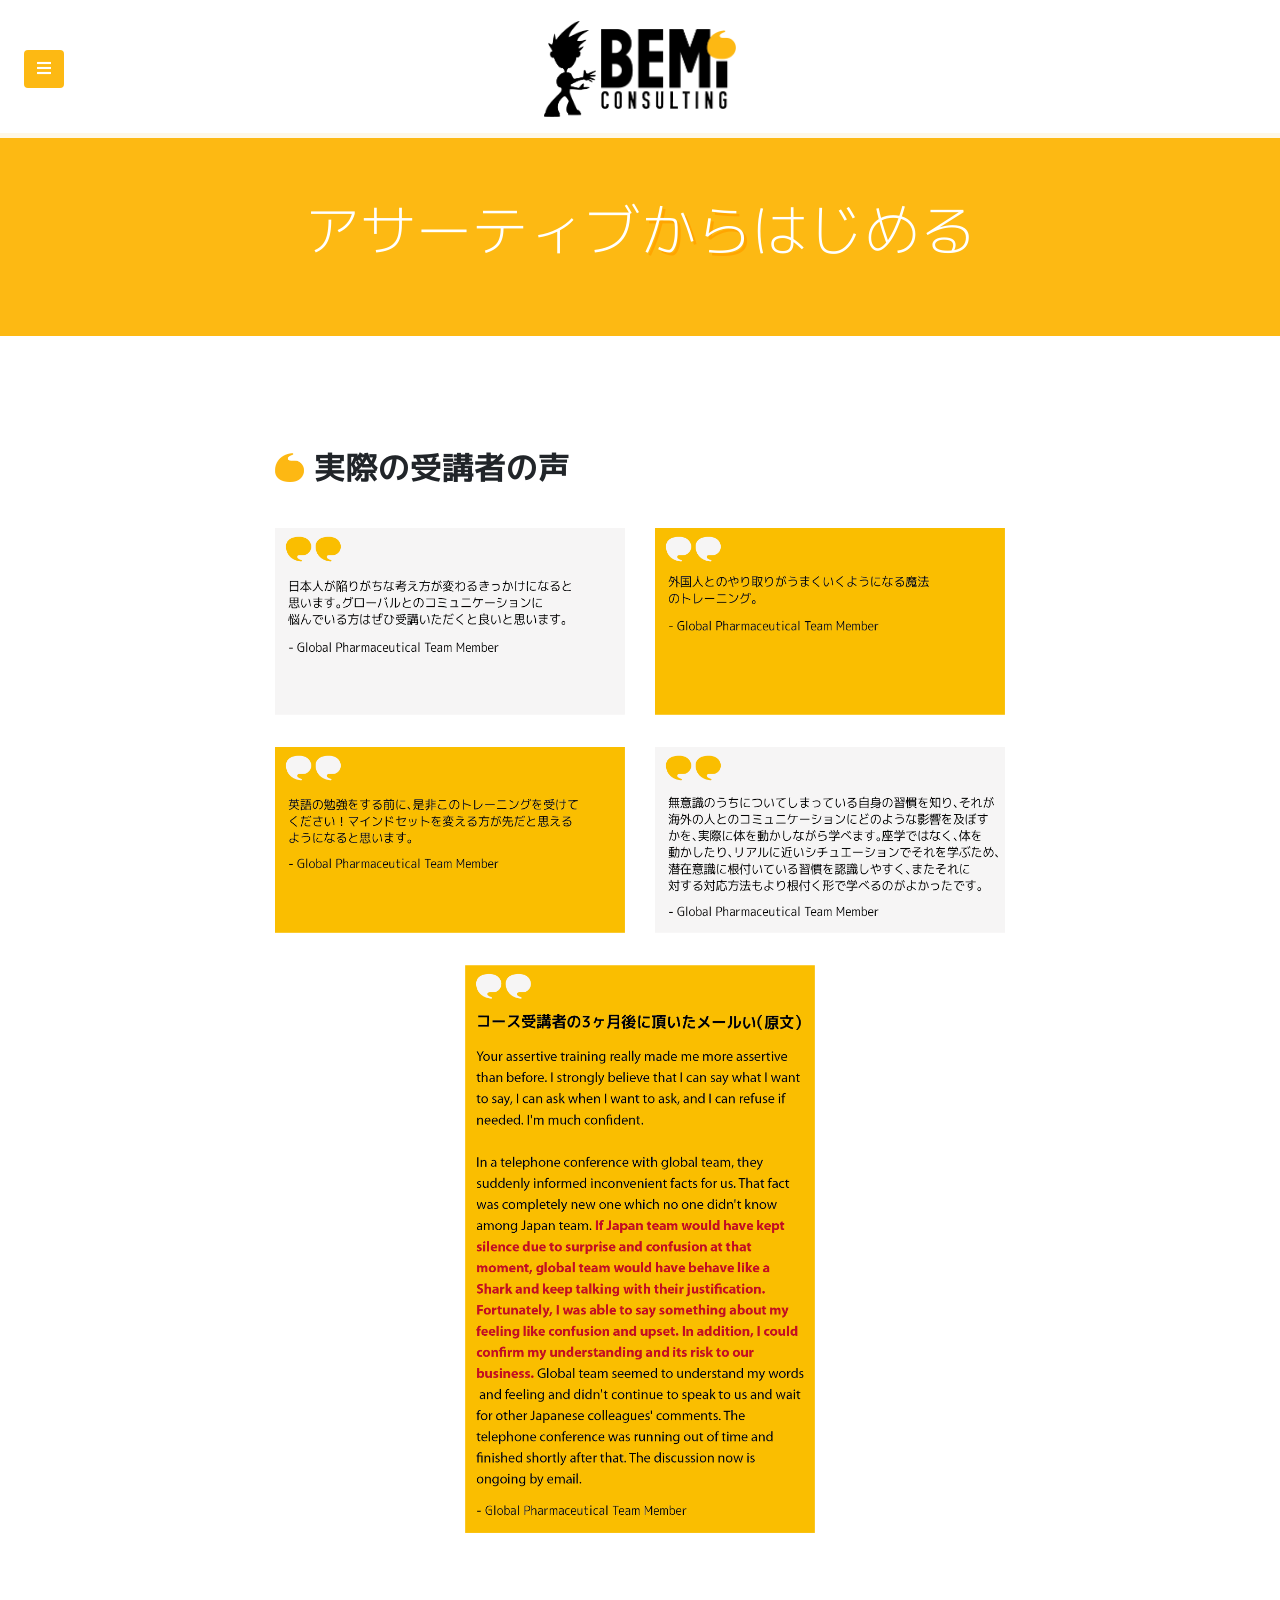
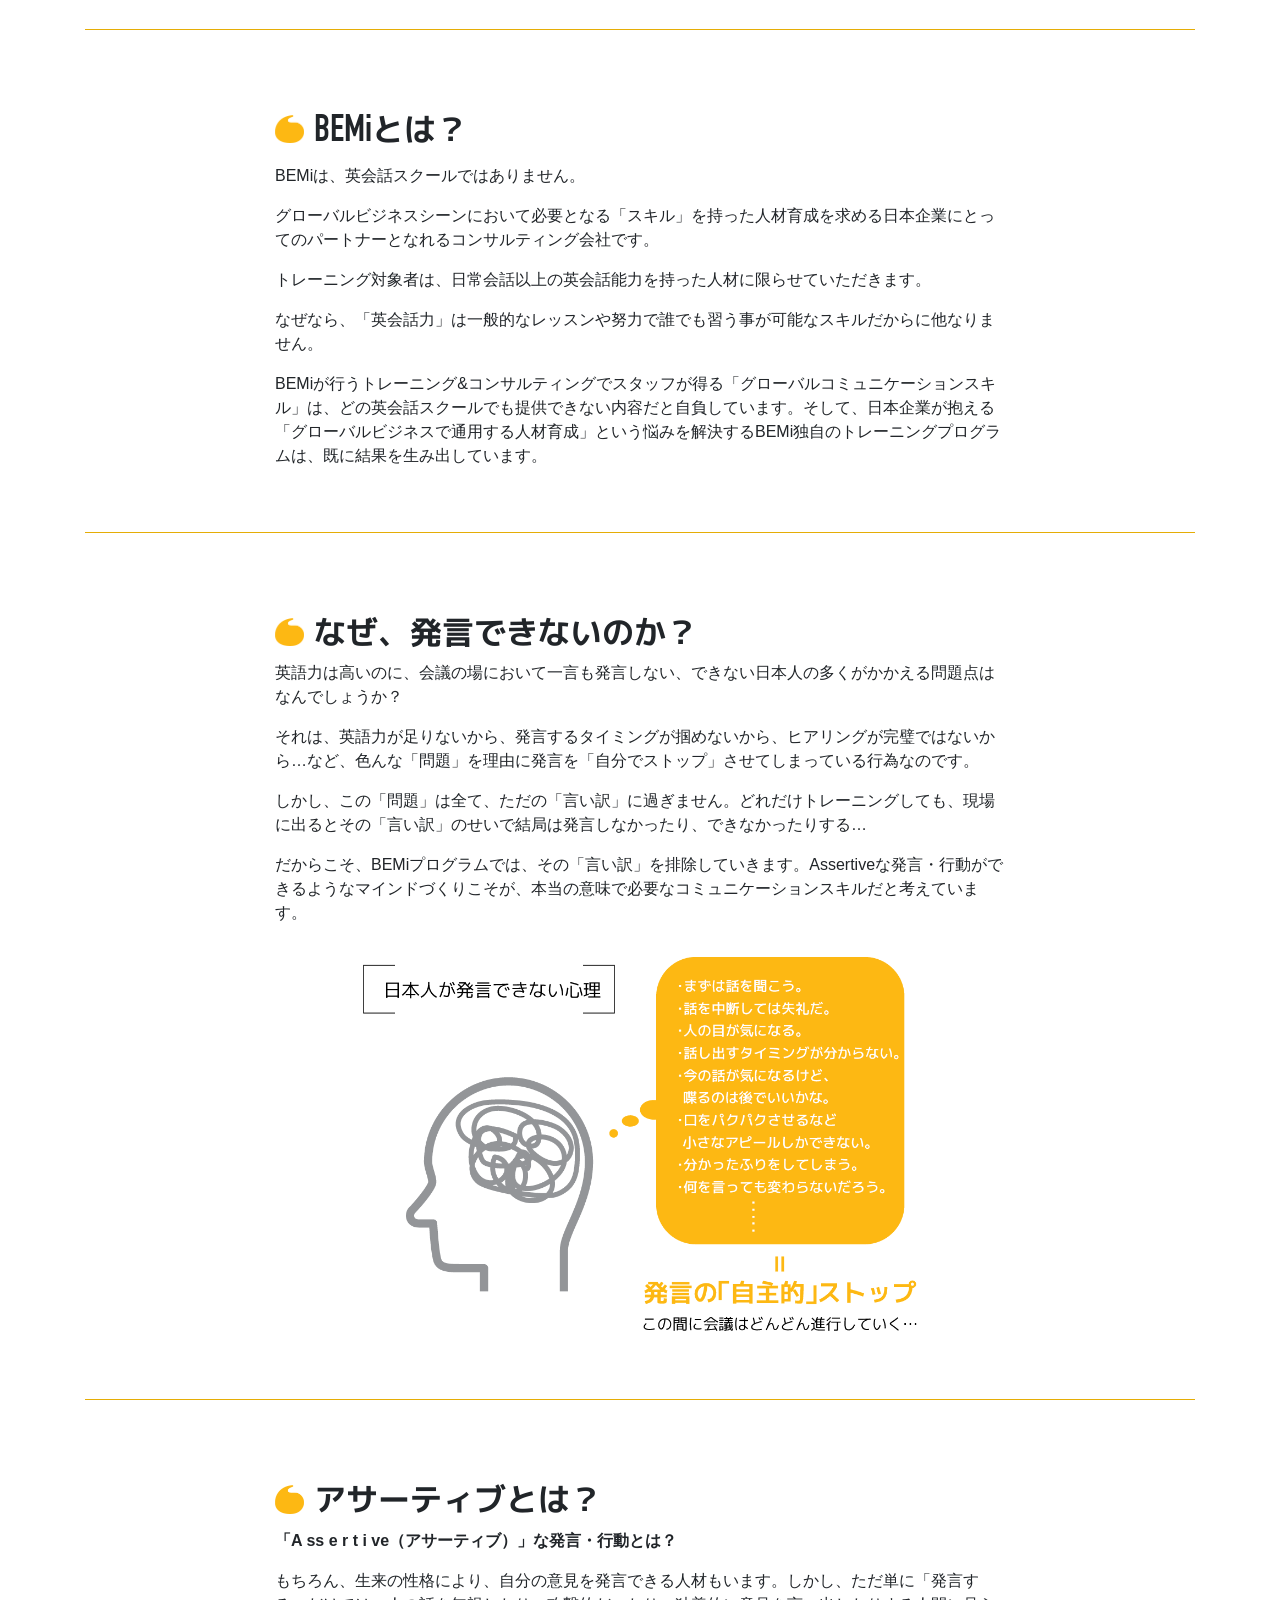
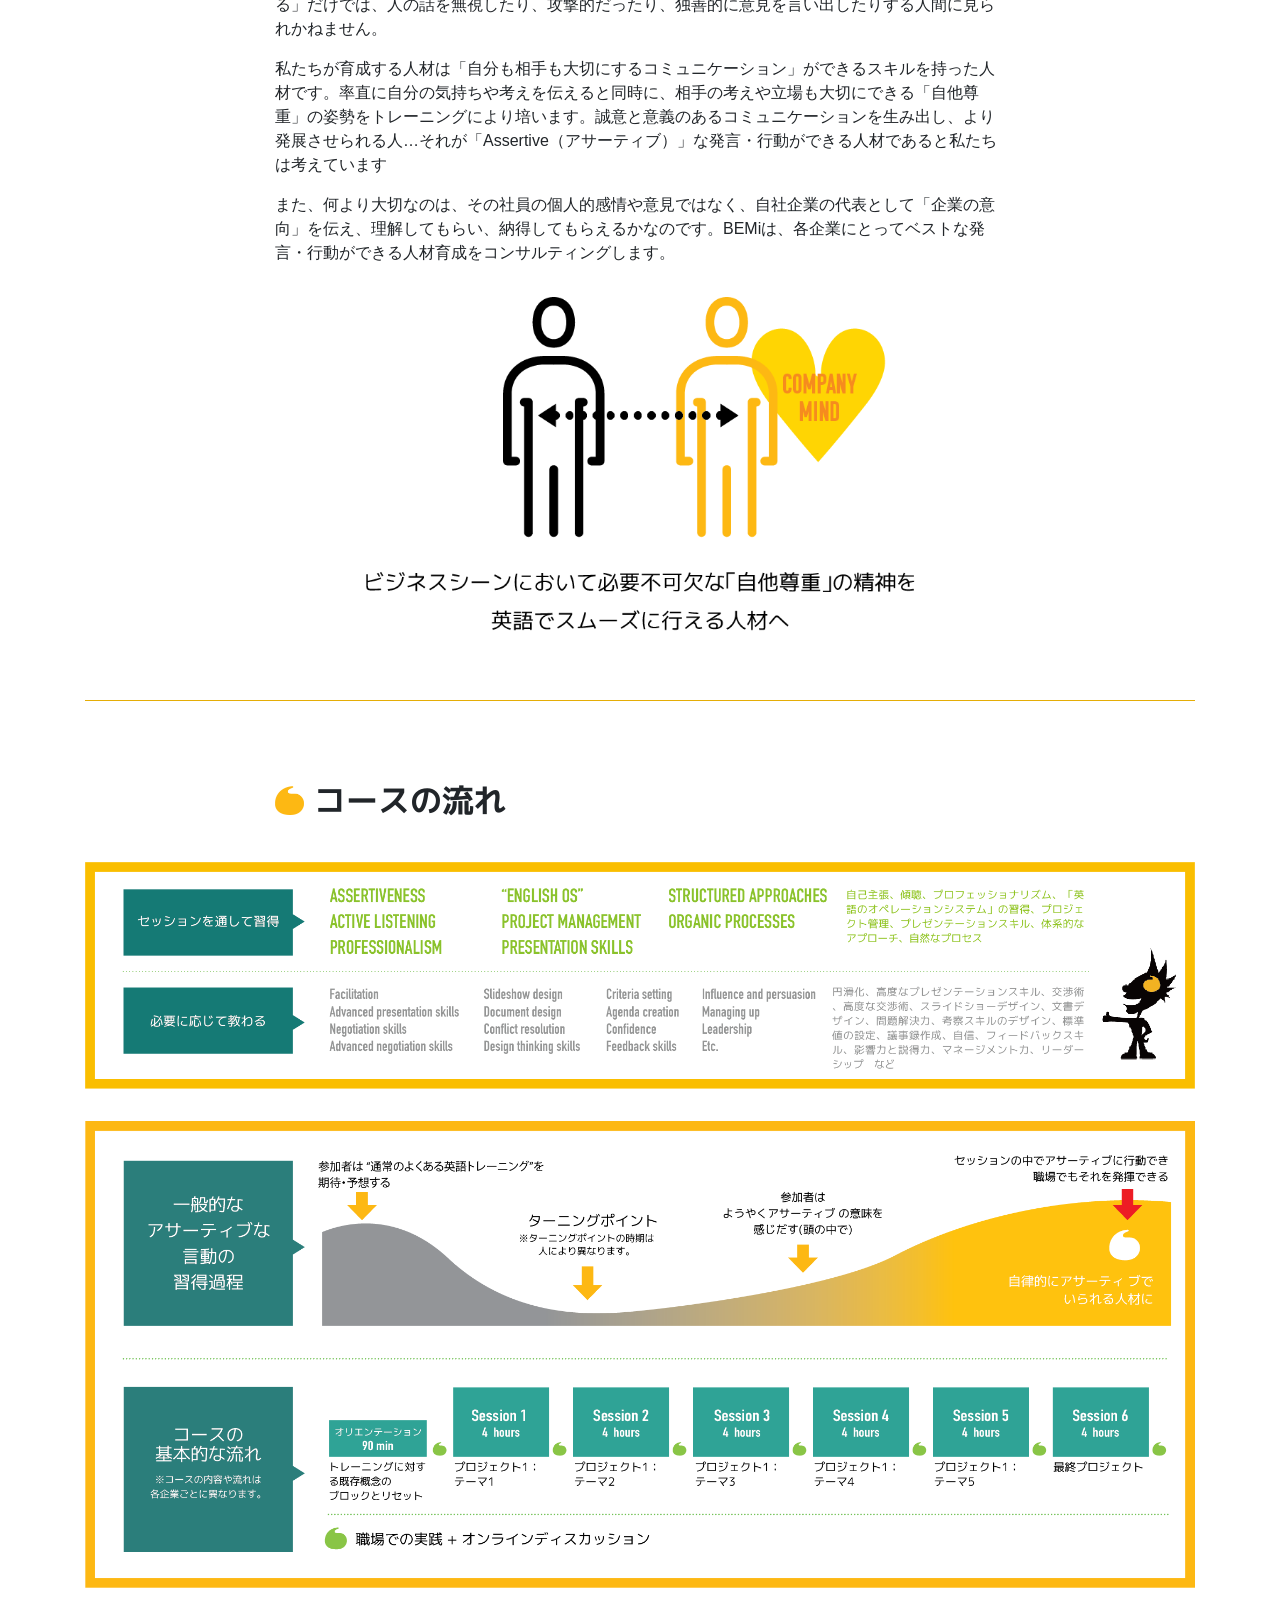
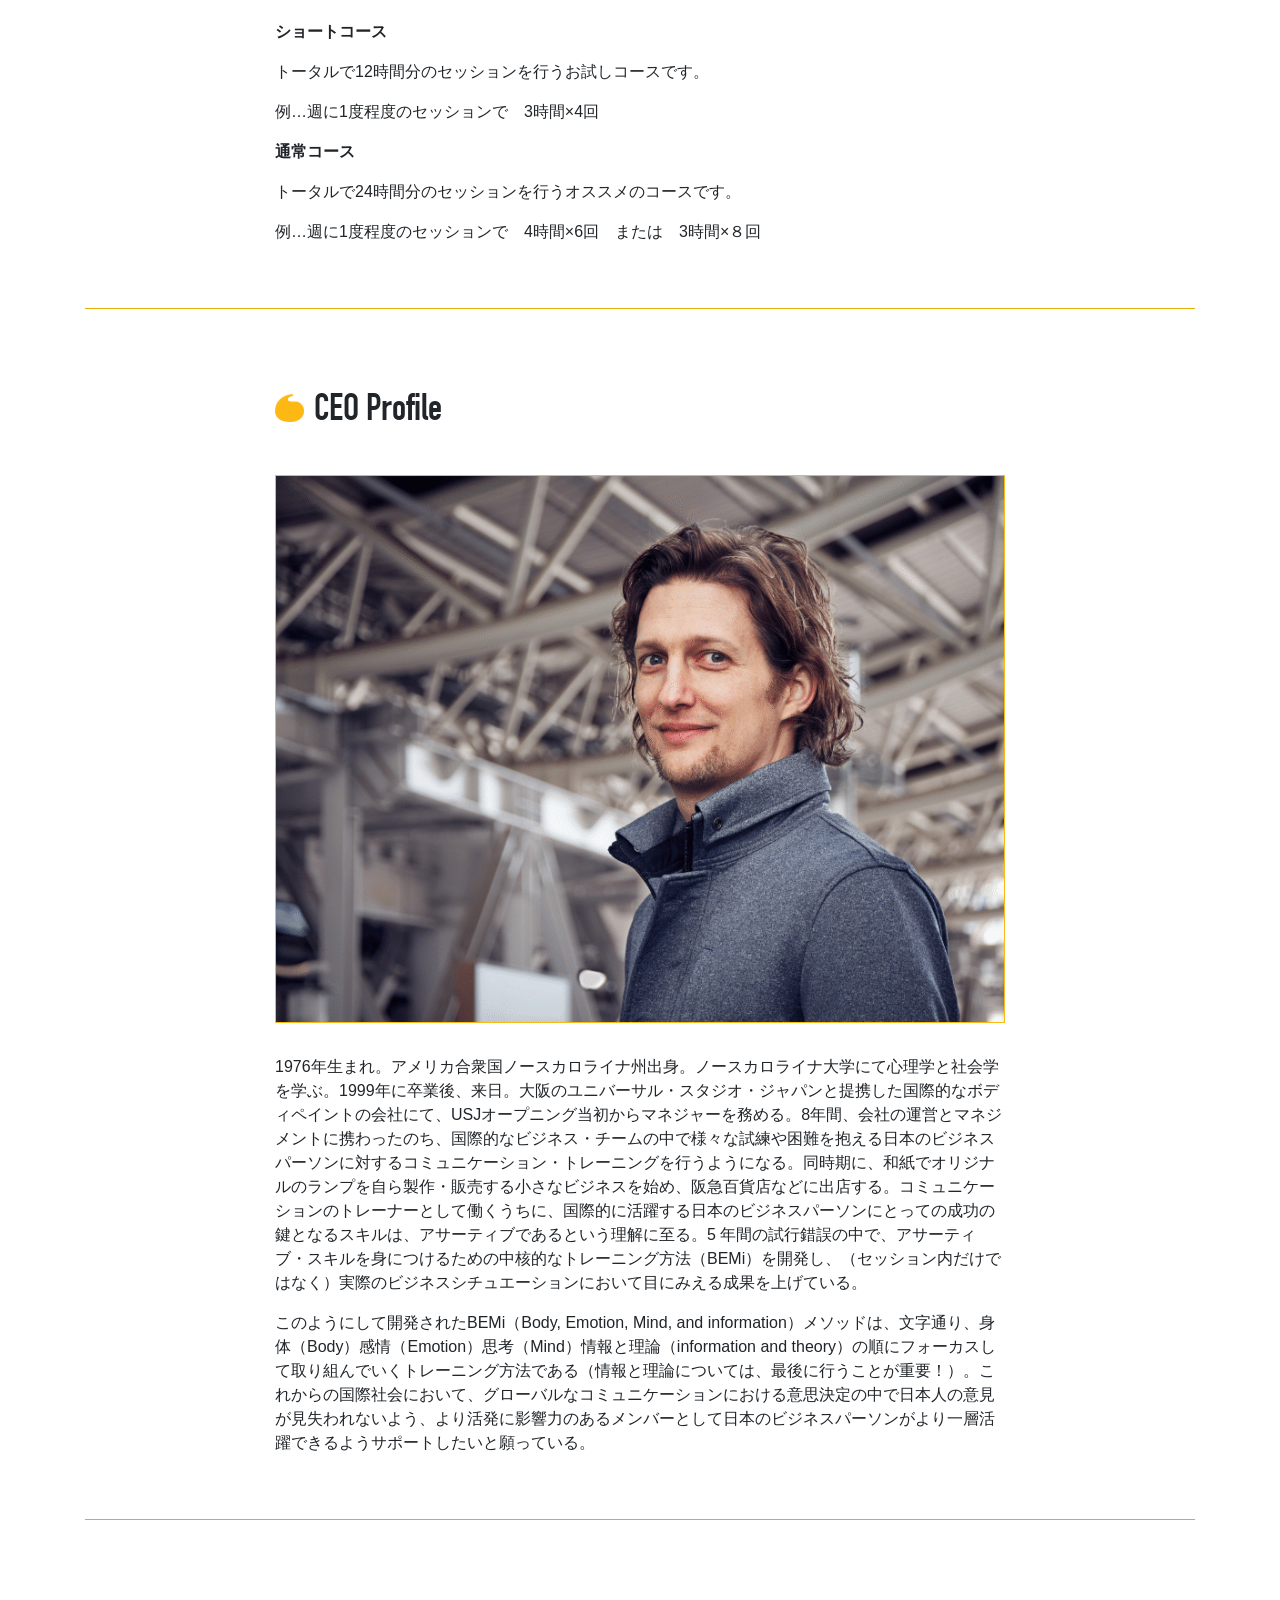
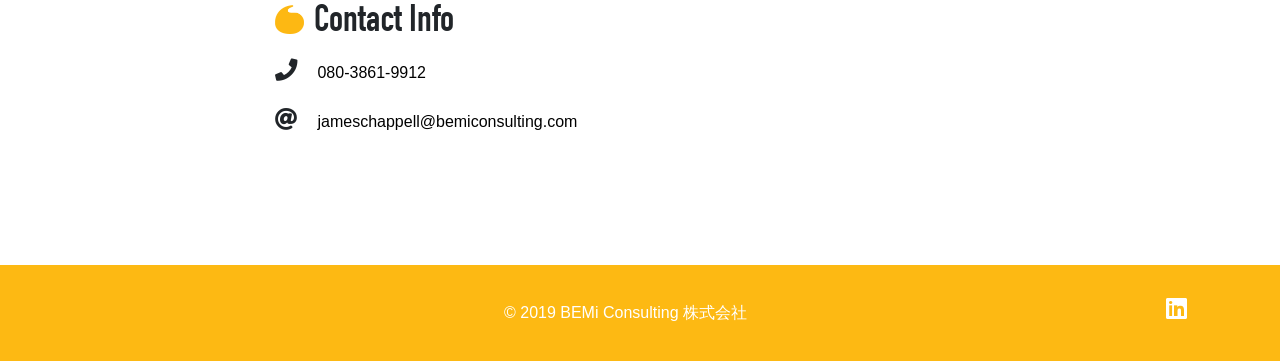
<file: index.html>
<!DOCTYPE html>
<html lang="en">
  <head>
    <meta charset="UTF-8" />
    <title>BEMi コンサルティング</title>
    <link rel="shortcut icon" href="img/favicon.png" type="image/x-icon" />
    <!-- meta data to add -->
    <meta name="viewport" content="width=device-width, initial-scale=1" />
    <link
      rel="stylesheet"
      href="https://maxcdn.bootstrapcdn.com/bootstrap/4.3.1/css/bootstrap.min.css"
    />
    <script src="https://ajax.googleapis.com/ajax/libs/jquery/3.3.1/jquery.min.js"></script>
    <script src="https://cdnjs.cloudflare.com/ajax/libs/popper.js/1.14.7/umd/popper.min.js"></script>
    <script src="https://maxcdn.bootstrapcdn.com/bootstrap/4.3.1/js/bootstrap.min.js"></script>
    <link
      href="https://fonts.googleapis.com/css?family=M+PLUS+1p:500"
      rel="stylesheet"
    />
    <link
      rel="stylesheet"
      href="https://use.fontawesome.com/releases/v5.7.2/css/all.css"
      integrity="sha384-fnmOCqbTlWIlj8LyTjo7mOUStjsKC4pOpQbqyi7RrhN7udi9RwhKkMHpvLbHG9Sr"
      crossorigin="anonymous"
    />
    <link rel="stylesheet" type="text/css" href="css/styles.css" />
  </head>
  <body>
    <!-- NAV -->
    <nav class="navbar fixed-top mx-auto text-center pt-3 pb-3" id="top-nav">
      <!-- Toggler/collapsible Button -->
      <button
        type="button"
        class="btn hamburger-btn float-left ml-2 mr-n5"
        data-toggle="dropdown"
      >
        <i class="fas fa-bars"></i>
      </button>
      <div class="dropdown-menu">
        <a class="dropdown-item font-weight-bold" href="#section1"
          >BEMiとは？</a
        >
        <a class="dropdown-item font-weight-bold" href="#section2"
          >なぜ、発言できないのか？</a
        >
        <a class="dropdown-item font-weight-bold" href="#section3"
          >アサーティブとは？</a
        >
        <a class="dropdown-item font-weight-bold" href="#section4"
          >コースの流れ</a
        >
        <a class="dropdown-item font-weight-bold" href="#section5"
          >CEO Profile</a
        >
        <a
          class="dropdown-item font-weight-bold"
          href="#"
          data-toggle="modal"
          data-target="#myModal"
          >会社概要</a
        >
        <a class="dropdown-item font-weight-bold" href="#section7">Contact</a>
      </div>
      <a class="navbar-brand text-warning mx-auto" href="#">
        <img class="img-fluid main-logo-2" src="img/taro_hello.png" />
        <img
          class="img-fluid main-logo"
          src="img/bemi_logo.png"
          alt="Main logo"
        />
      </a>
    </nav>

    <!-- HEADER -->
    <header>
      <div class="jumbotron jumbotron-fluid bg-warning">
        <div class="container text-center">
          <h1 class="display-4 jumbo-jpn-heading">
            アサーティブ<span class="standout">から</span>はじめる
          </h1>
        </div>
      </div>
    </header>

    <!-- MAIN -->
    <main>
      <div class="container">
        <!-- SECTION 0 -->
        <div class="row" id="section0">
          <div class="col-md-8 offset-md-2 col-sm-12">
            <h2 class="font-weight-bold jpn-heading" style="margin-top: 5rem;">
              <span
                ><img src="img/blob_asset.png" class="img-fluid blob-image"
              /></span>
              実際の受講者の声
            </h2>
            <div class="row">
              <div class="col-md-6 col-sm-12 mx-auto text-center">
                <img
                  src="img/testimonial_2.PNG"
                  alt=""
                  class="img-fluid card-middle-pic_1"
                />
              </div>
              <div class="col-md-6 col-sm-12 mx-auto text-center">
                <img
                  src="img/testimonial_1.PNG"
                  alt=""
                  class="img-fluid card-middle-pic_1"
                />
              </div>
            </div>
            <div class="row">
              <div class="col-md-6 col-sm-12 mx-auto text-center">
                <img
                  src="img/testimonial_3.PNG"
                  alt=""
                  class="img-fluid card-middle-pic_1"
                />
              </div>
              <div class="col-md-6 col-sm-12 mx-auto text-center">
                <img
                  src="img/testimonial_4.PNG"
                  alt=""
                  class="img-fluid card-middle-pic_1"
                />
              </div>
            </div>
            <div class="row">
              <div class="col-md-6 col-sm-12 mx-auto text-center">
                <img
                  src="img/testimonial_5.PNG"
                  alt=""
                  class="img-fluid card-middle-pic_1"
                  style="margin-bottom: 5rem;"
                />
              </div>
            </div>
          </div>
        </div>
        <hr class="bg-warning" />

        <!-- SECTION 1 -->
        <div class="row" id="section1">
          <div class="col-md-8 offset-md-2 col-sm-12">
            <h2 class="font-weight-bold jpn-heading">
              <span
                ><img src="img/blob_asset.png" class="img-fluid blob-image"
              /></span>
              <span class="eng-heading">BEMi</span>とは？
            </h2>
            <p>BEMiは、英会話スクールではありません。</p>
            <p>
              グローバルビジネスシーンにおいて必要となる「スキル」を持った人材育成を求める日本企業にとってのパートナーとなれるコンサルティング会社です。
            </p>
            <p>
              トレーニング対象者は、日常会話以上の英会話能力を持った人材に限らせていただきます。
            </p>
            <p>
              なぜなら、「英会話力」は一般的なレッスンや努力で誰でも習う事が可能なスキルだからに他なりません。
            </p>
            <p>
              BEMiが行うトレーニング&amp;コンサルティングでスタッフが得る「グローバルコミュニケーションスキル」は、どの英会話スクールでも提供できない内容だと自負しています。そして、日本企業が抱える「グローバルビジネスで通用する人材育成」という悩みを解決するBEMi独自のトレーニングプログラムは、既に結果を生み出しています。
            </p>
          </div>
        </div>
        <hr class="bg-warning" />

        <!-- SECTION 2 -->
        <div class="row" id="section2">
          <div class="col-md-8 offset-md-2 col-sm-12">
            <h2 class="font-weight-bold jpn-heading">
              <span
                ><img src="img/blob_asset.png" class="img-fluid blob-image"
              /></span>
              なぜ、発言できないのか？
            </h2>
            <p>
              英語力は高いのに、会議の場において一言も発言しない、できない日本人の多くがかかえる問題点はなんでしょうか？
            </p>
            <p>
              それは、英語力が足りないから、発言するタイミングが掴めないから、ヒアリングが完璧ではないから…など、色んな「問題」を理由に発言を「自分でストップ」させてしまっている行為なのです。
            </p>
            <p>
              しかし、この「問題」は全て、ただの「言い訳」に過ぎません。どれだけトレーニングしても、現場に出るとその「言い訳」のせいで結局は発言しなかったり、できなかったりする…
            </p>
            <p>
              だからこそ、BEMiプログラムでは、その「言い訳」を排除していきます。Assertiveな発言・行動ができるようなマインドづくりこそが、本当の意味で必要なコミュニケーションスキルだと考えています。
            </p>
          </div>
          <div class="col-md-12 col-sm-12 mx-auto text-center">
            <img
              src="img/why_bemi.png"
              alt="A describing animation"
              class="img-fluid second-middle-pic"
            />
          </div>
        </div>
        <hr class="bg-warning" />

        <!-- SECTION 3 -->
        <div class="row" id="section3">
          <div class="col-md-8 offset-md-2 col-sm-12">
            <h2 class="font-weight-bold jpn-heading">
              <span
                ><img src="img/blob_asset.png" class="img-fluid blob-image"
              /></span>
              アサーティブとは？
            </h2>
            <p class="font-weight-bold">
              「A ss e r t i ve（アサーティブ）」な発言・行動とは？
            </p>
            <p>
              もちろん、生来の性格により、自分の意見を発言できる人材もいます。しかし、ただ単に「発言する」だけでは、人の話を無視したり、攻撃的だったり、独善的に意見を言い出したりする人間に見られかねません。
            </p>
            <p>
              私たちが育成する人材は「自分も相手も大切にするコミュニケーション」ができるスキルを持った人材です。率直に自分の気持ちや考えを伝えると同時に、相手の考えや立場も大切にできる「自他尊重」の姿勢をトレーニングにより培います。誠意と意義のあるコミュニケーションを生み出し、より発展させられる人…それが「Assertive（アサーティブ）」な発言・行動ができる人材であると私たちは考えています
            </p>
            <p>
              また、何より大切なのは、その社員の個人的感情や意見ではなく、自社企業の代表として「企業の意向」を伝え、理解してもらい、納得してもらえるかなのです。BEMiは、各企業にとってベストな発言・行動ができる人材育成をコンサルティングします。
            </p>
          </div>
          <div class="col-md-12 col-sm-12 mx-auto text-center">
            <img
              src="img/why_assertive.png"
              alt="A describing animation"
              class="img-fluid second-middle-pic"
            />
          </div>
        </div>
        <hr class="bg-warning" />

        <!-- SECTION 4 -->
        <div class="row" id="section4">
          <div class="col-md-8 offset-md-2 col-sm-12">
            <h2 class="font-weight-bold jpn-heading">
              <span
                ><img src="img/blob_asset.png" class="img-fluid blob-image"
              /></span>
              コースの流れ
            </h2>
          </div>
          <div class="col-md-12 col-sm-12 mx-auto text-center">
            <img
              src="img/course_flow_1.png"
              alt="A describing animation"
              class="img-fluid card-middle-pic_1"
            />
          </div>
          <div class="col-md-12 col-sm-12 mx-auto text-center">
            <img
              src="img/course_flow_2.png"
              alt="A describing animation"
              class="img-fluid card-middle-pic_2"
            />
          </div>
          <div class="col-md-8 offset-md-2 col-sm-12">
            <p class="font-weight-bold">ショートコース</p>
            <p>トータルで12時間分のセッションを行うお試しコースです。</p>
            <p>例…週に1度程度のセッションで　3時間×4回</p>
            <p class="font-weight-bold">通常コース</p>
            <p>トータルで24時間分のセッションを行うオススメのコースです。</p>
            <p>例…週に1度程度のセッションで　4時間×6回　または　3時間×８回</p>
          </div>
        </div>
        <hr class="bg-warning" />

        <!-- SECTION 5-->
        <div class="row" id="section5">
          <div class="col-md-8 offset-md-2 col-sm-12">
            <h2 class="font-weight-bold jpn-heading">
              <span
                ><img src="img/blob_asset.png" class="img-fluid blob-image"
              /></span>
              <span class="eng-heading">CEO Profile</span>
            </h2>
          </div>
          <div class="col-md-8 offset-md-2 col-sm-12 mx-auto text-center">
            <img
              src="img/ceo_profile.png"
              alt="A describing animation"
              class="img-fluid middle-pic"
            />
          </div>
          <div class="col-md-8 offset-md-2 col-sm-12">
            <p>
              1976年生まれ。アメリカ合衆国ノースカロライナ州出身。ノースカロライナ大学にて心理学と社会学を学ぶ。1999年に卒業後、来日。大阪のユニバーサル・スタジオ・ジャパンと提携した国際的なボディペイントの会社にて、USJオープニング当初からマネジャーを務める。8年間、会社の運営とマネジメントに携わったのち、国際的なビジネス・チームの中で様々な試練や困難を抱える日本のビジネスパーソンに対するコミュニケーション・トレーニングを行うようになる。同時期に、和紙でオリジナルのランプを自ら製作・販売する小さなビジネスを始め、阪急百貨店などに出店する。コミュニケーションのトレーナーとして働くうちに、国際的に活躍する日本のビジネスパーソンにとっての成功の鍵となるスキルは、アサーティブであるという理解に至る。5
              年間の試行錯誤の中で、アサーティブ・スキルを身につけるための中核的なトレーニング方法（BEMi）を開発し、（セッション内だけではなく）実際のビジネスシチュエーションにおいて目にみえる成果を上げている。
            </p>
            <p>
              このようにして開発されたBEMi（Body, Emotion, Mind, and
              information）メソッドは、文字通り、身体（Body）感情（Emotion）思考（Mind）情報と理論（information
              and
              theory）の順にフォーカスして取り組んでいくトレーニング方法である（情報と理論については、最後に行うことが重要！）。これからの国際社会において、グローバルなコミュニケーションにおける意思決定の中で日本人の意見が見失われないよう、より活発に影響力のあるメンバーとして日本のビジネスパーソンがより一層活躍できるようサポートしたいと願っている。
            </p>
          </div>
        </div>
        <hr class="bg-warning" />

        <!-- SECTION 6 -->
        <div class="row" id="section7">
          <div class="col-md-8 offset-md-2 col-sm-12">
            <h2 class="font-weight-bold jpn-heading">
              <span
                ><img src="img/blob_asset.png" class="img-fluid blob-image"
              /></span>
              <span class="eng-heading">Contact Info</span>
            </h2>
            <p>
              <span class="contact-icon"><i class="fas fa-phone"></i></span>
              <a href="tel:08038619912" class="contact-link">080-3861-9912</a>
            </p>
            <p>
              <span class="contact-icon"><i class="fas fa-at"></i></span>
              <a
                href="mailto:jameschappell@bemiconsulting.com"
                class="contact-link"
                target="_top"
                >jameschappell@bemiconsulting.com</a
              >
            </p>
          </div>
        </div>
      </div>
      <!-- end of container -->
    </main>

    <!-- MODAL -->
    <div class="modal" id="myModal">
      <div class="modal-dialog">
        <div class="modal-content">
          <!-- Modal Header -->
          <div class="modal-header">
            <h2 class="modal-title">
              <span
                ><img src="img/blob_asset.png" class="img-fluid blob-image"
              /></span>
              <span class="jpn-heading">会社概要</span>
            </h2>
            <button type="button" class="close" data-dismiss="modal">
              &times;
            </button>
          </div>

          <!-- Modal body -->
          <div class="modal-body">
            <div class="container">
              <table class="table table-borderless">
                <tbody>
                  <tr>
                    <th class="jpn-heading font-weight-bold">社名</th>
                    <td>
                      BEMi Consulting 株式会社<br />（ベミ コンサルティング
                      株式会社）
                    </td>
                  </tr>
                  <tr>
                    <th class="jpn-heading font-weight-bold">設立</th>
                    <td>2019年2月28日</td>
                  </tr>
                  <tr>
                    <th class="jpn-heading font-weight-bold">代表者</th>
                    <td>代表取締役　チャペル・ジェームズ</td>
                  </tr>
                  <tr>
                    <th class="jpn-heading font-weight-bold">資本金</th>
                    <td>1百万円</td>
                  </tr>
                  <tr>
                    <th class="jpn-heading font-weight-bold">所在地</th>
                    <td>〒552-0021 大阪府大阪市港区築港4-1-26</td>
                  </tr>
                  <tr>
                    <th class="font-weight-bold">TEL</th>
                    <td>080-3861-9912</td>
                  </tr>
                  <tr>
                    <th class="font-weight-bold">E-mail</th>
                    <td>jameschappell@bemiconsulting.com</td>
                  </tr>
                </tbody>
              </table>
            </div>
          </div>

          <!-- Modal footer -->
          <div class="modal-footer">
            <button type="button" class="btn btn-modal" data-dismiss="modal">
              Close
            </button>
          </div>
        </div>
      </div>
    </div>

    <!-- FOOTER -->
    <footer class="footer">
      <div class="container footer-box">
        <div class="row footer-box">
          <div class="col-sm-12 footer-box">
            <p class="text-center footer-box">
              &copy; 2019 BEMi Consulting 株式会社
              <span class="float-right footer-span">
                <a
                  href="http://linkedin.com/in/james-chappell-b32021119"
                  class="text-muted social-media-footer"
                >
                  <i class="fab fa-linkedin"></i>
                </a>
              </span>
            </p>
          </div>
        </div>
      </div>
    </footer>
  </body>
</html>
</file>
<file: css/styles.css>
/* TOP NAVBAR */
#top-nav {
  background-color: rgba(255, 255, 255, 0.9);
  border-bottom: 3px solid rgb(253, 185, 19);
}

.hamburger-btn {
  background-color: rgb(253, 185, 19);
}

.btn:focus,
.btn:active {
  outline: none !important;
  box-shadow: none;
}

.fa-bars {
  color: white;
}

.dropdown-item {
  color: white;
}

.dropdown-item:hover {
  color: rgb(16, 122, 117);
}

.dropdown-menu {
  background-color: rgb(16, 122, 117);
}

a:focus,
a:active {
  background-color: white !important;
}

.main-logo {
  max-height: 5rem;
}

.main-logo-2 {
  max-height: 6rem;
}

/* HEADING */
.jumbotron {
  margin-top: 8.3rem;
  background-color: rgb(253, 185, 19) !important;
}

.jumbotron h1 {
  color: white;
}

.jumbotron .standout {
  text-shadow: 3px 3px orange;
}

/* ROWS */
#section1,
#section2,
#section3,
#section4,
#section5,
#section6,
#section7 {
  margin-top: -5rem;
  padding-top: 9rem;
  padding-bottom: 2rem;
}

#section7 {
  margin-bottom: 5rem;
}

.jpn-heading {
  font-family: 'M PLUS 1p', sans-serif;
}

@font-face {
  font-family: 'DIN Condensed Bold';
  font-style: normal;
  font-weight: normal;
  src: local('DIN Condensed Bold'), url('DINCondensed-Bold.woff') format('woff');
}

.eng-heading {
  font-family: 'DIN Condensed Bold';
  font-size: 2.4rem;
}

.jumbo-jpn-heading {
  font-family: 'M PLUS 1p', sans-serif;
}

.second-middle-pic {
  max-width: 50%;
  margin-top: 1rem;
  margin-bottom: 1rem;
}

.card-middle-pic_1 {
  margin-top: 2rem;
  max-width: 100%;
}

.card-middle-pic_2 {
  margin-top: 2rem;
  margin-bottom: 2rem;
  max-width: 100%;
}

/* HEADINGS */
.blob-image {
  height: 2.2rem;
  padding-bottom: 0.4rem;
}

/* CONTACT */
.contact-icon {
  font-size: 1.4rem;
  margin-right: 1rem;
}

.contact-link {
  color: black;
}

.contact-link:hover {
  color: black;
}

/* BIO */
.middle-pic {
  min-width: 100%;
  margin-top: 2rem;
  margin-bottom: 2rem;
  border: 1px solid rgb(253, 185, 19);
}

/* MODAL */
.btn-modal {
  background-color: rgb(253, 185, 19);
  color: white;
  font-weight: bold;
}

/* FOOTER */
.footer {
  width: 100%;
  height: 6rem; /* Set the fixed height of the footer here */
  line-height: 6rem; /* Vertically center the text there */
  margin-bottom: 0;
  background-color: rgb(253, 185, 19);
}

.footer-box {
  margin-bottom: 0;
}

.footer-box p {
  color: white;
}

.footer-span {
  line-height: 5.5rem;
}

.social-media-footer {
  margin-right: 0.5rem;
  margin-bottom: 0;
  padding-bottom: 0;
  font-size: 1.5rem;
}

.social-media-footer i {
  color: white;
}

.social-media-footer i:hover {
  color: rgb(16, 122, 117);
}

/* MEDIA QUERIES */
@media screen and (max-width: 768px) {
  .second-middle-pic {
    max-width: 100%;
  }
}

@media screen and (max-width: 576px) {
  .main-logo {
    max-height: 4rem;
  }

  .main-logo-2 {
    max-height: 5rem;
  }

  .jumbotron {
    margin-top: 7.6rem;
  }

  .jumbo-jpn-heading {
    font-size: 1.6rem;
    padding-top: 0.5rem; /* Temp workaround for v-align issue */
  }

  #section1,
  #section2,
  #section3,
  #section4,
  #section5,
  #section6,
  #section7 {
    padding-top: 8rem;
  }

  #section7 {
    margin-bottom: 2rem;
  }

  h2.jpn-heading {
    font-size: 1.3rem;
  }

  .eng-heading {
    font-size: 1.6rem;
  }

  .blob-image {
    height: 1.8rem;
  }

  span.jpn-heading {
    font-size: 1.3rem;
  }

  p {
    font-size: 0.9rem;
  }

  table {
    font-size: 0.7rem;
  }

  .contact-icon {
    font-size: 1.1rem;
    margin-right: 0.4rem;
  }
}
</file>
